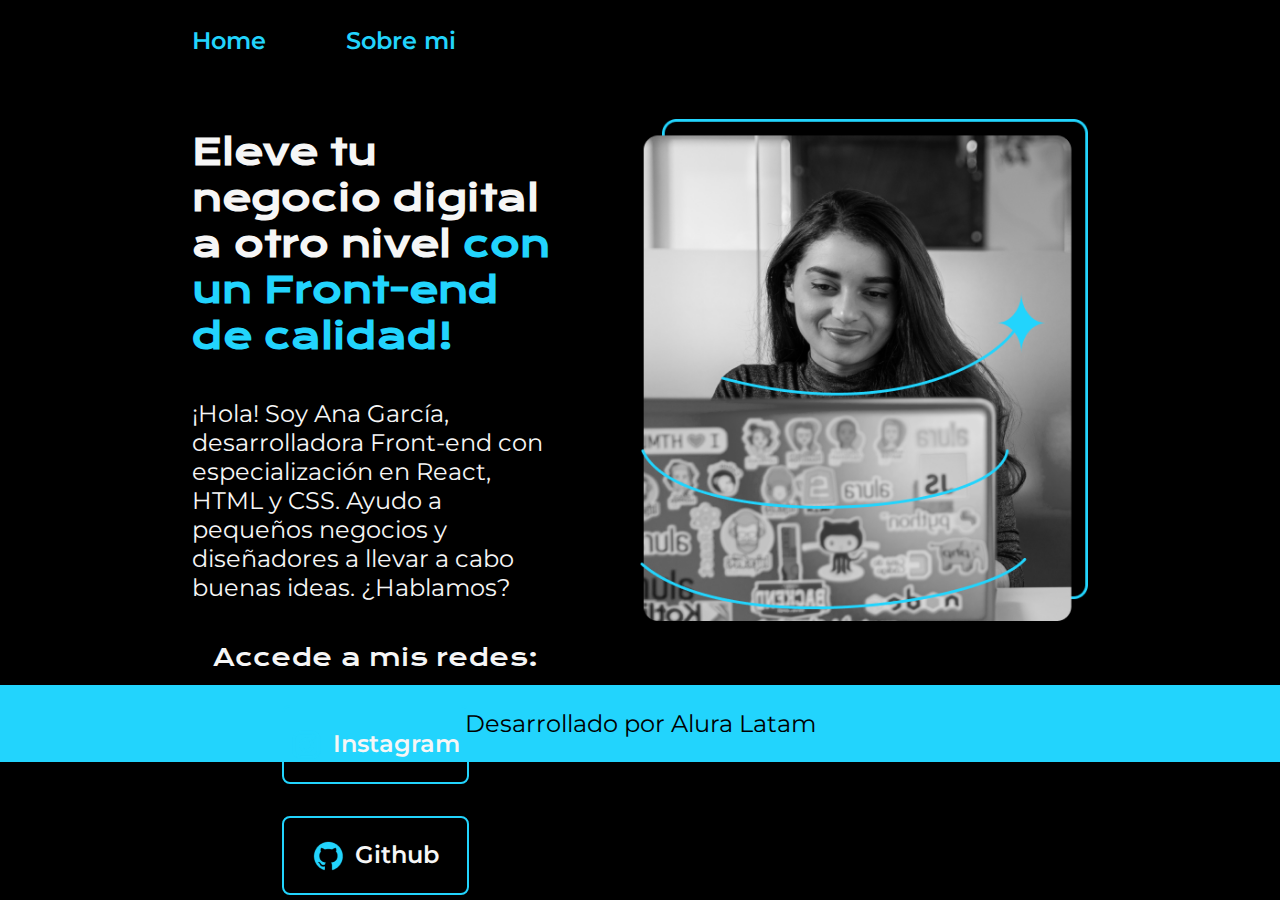
<file: index.html>
<!DOCTYPE html>
<html lang="es-col">
<head>
    <meta charset="UTF-8">
    <meta name="viewport" content="width=device-width, initial-scale=1.0">
    <title>Portafolio</title>
    <link rel="stylesheet" href="./styles/Style.css">
 </head>
<body>
    <header class="header">
        <nav class="header_menu"> 
            <a class="h_m_l" href="index.html">Home</a>
            <a class="h_m_l" href="about.html">Sobre mi</a>
        </nav>
        
    </header>
    <main class="presentacion">
        <section class="presentacion__contenido">
        <h1 class="presentacion__contenido__titulo">
            Eleve tu negocio digital a otro nivel <strong class="titulo"> con un Front-end de calidad!</strong></h1>

        <p class="presentacion__contenido__texto">¡Hola! Soy Ana García, desarrolladora Front-end con especialización en React, HTML y CSS.
            Ayudo a pequeños negocios y diseñadores a llevar a cabo buenas ideas. ¿Hablamos?</p>


        <div class="presentacion__enlaces">
            <h2 class="presentacion__subtitulo">Accede a mis redes:</h2>
            <a class="link" href="https://www.instagram.com/">
                <img src="assets/instagram.png">
        
                Instagram</a>
            <a class="link" href="https://www.github.com/">
                <img src="assets/github.png">
                Github</a>
            
        </div>
        </section>
        <img class="presentacion__imagen" src="assets/Imagem.png" alt="Imagen de Ana García trabajando">
        

    </main>
    
    <footer class="footer">
        <p>Desarrollado por Alura Latam</p>
    </footer>
    
</body>
</html>
</file>
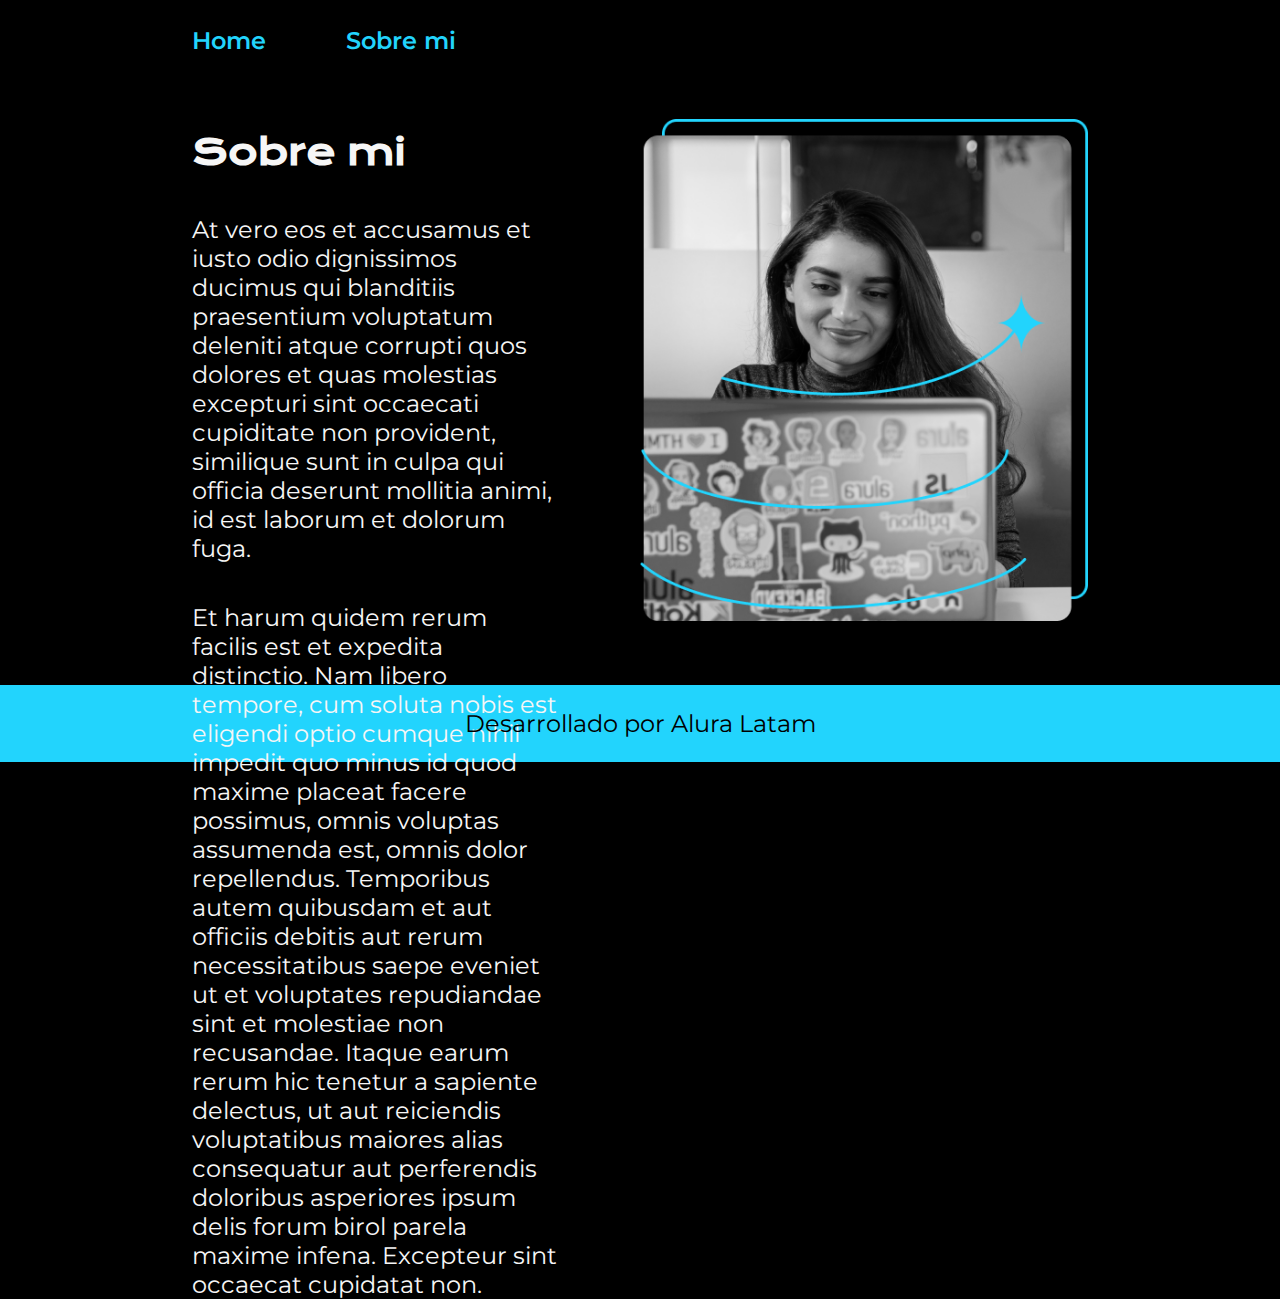
<file: about.html>
<!DOCTYPE html>
<html lang="es-col"
<head>
    <meta charset="UTF-8">
    <meta name="viewport" content="width=device-width, initial-scale=1.0">
    <title>sobre mi</title>
    <link rel="stylesheet" href="/styles/Style.css">
</head>
<body>
    <header class="header">
        <nav class="header_menu"> 
            <a class="h_m_l" href="index.html">Home</a>
            <a class="h_m_l" href="about.html">Sobre mi</a>
        </nav>
    </header>
    <main class="presentacion">
        <section class="presentacion__contenido">
            <h1 class="presentacion__contenido__titulo">Sobre mi</h1>
            <p class="presentacion__contenido__texto">At vero eos et accusamus et iusto odio dignissimos 
                ducimus qui blanditiis praesentium voluptatum deleniti 
                atque corrupti quos dolores et quas molestias excepturi 
                sint occaecati cupiditate non provident, similique sunt 
                in culpa qui officia deserunt mollitia animi, id est
                laborum et dolorum fuga.</p>
            <p class="presentacion__contenido__texto">Et harum quidem rerum facilis est et expedita distinctio. 
                Nam libero tempore, cum soluta nobis est eligendi optio 
                cumque nihil impedit quo minus id quod maxime placeat
                facere possimus, omnis voluptas assumenda est, omnis 
                dolor repellendus. Temporibus autem quibusdam et aut 
                officiis debitis aut rerum necessitatibus saepe eveniet
                ut et voluptates repudiandae sint et molestiae non 
                recusandae. Itaque earum rerum hic tenetur a sapiente 
                delectus, ut aut reiciendis voluptatibus maiores alias 
                consequatur aut perferendis doloribus asperiores ipsum 
                delis forum birol parela maxime infena. Excepteur sint 
                occaecat cupidatat non.</p>
        </section>
        <img class="presentacion__imagen" src="assets/Imagem.png" alt="Foto de Ana Garcia desarrollando un proyecto">
    </main>
    <footer class="footer">
        <p>Desarrollado por Alura Latam</p>
    </footer>
</footer>
</body>
</html>
</file>
<file: styles/Style.css>
@import url('https://fonts.googleapis.com/css2?family=Krona+One&family=Montserrat:ital,wght@0,100..900;1,100..900&display=swap');


:root{
    --color-primario: #000000;
    --color-secundario: #f6f6f6;
    --color-terceario: #22D4FD;
    --color-hover: #272727;

    --fuente-montserrat: "Montserrat", sans-serif;
    --fuente-krona: "Krona One", sans-serif; 
}

*{
    padding: 0%;
    margin: 0%;
    
}

body {
    background-color: var(--color-primario);
    color: var(--color-secundario);
    box-sizing: border-box;
} 

.header{
padding: 2% 0% 0% 15%;

}
.header_menu{
    display: flex;
    gap: 80px;

}
.h_m_l{
   
    font-family: var(--fuente-montserrat);
    font-size: 24px;
    font-weight: 600;
    color:var(--color-terceario);
    text-decoration: none;
}




.titulo {
    color: var(--color-terceario);
}

.presentacion {
    padding: 5% 10%;
    display: flex;
    align-items: center;
    padding: 5% 15%;
    justify-content: space-between;
    gap: 82px;
}

.presentacion__contenido {
    width: 50%;
    height: 482px;
    display: flex;
    flex-direction: column;
    gap: 40px;
}

.presentacion__contenido__titulo{
    font-size: 36px;
    font-family: var(--fuente-krona)
}

.presentacion__contenido__texto {
    font-size: 24px;
    font-family: var(--fuente-montserrat);
}

.presentacion__enlaces {
    display: flex;
    justify-content: space-between;
    flex-direction: column;
    align-items: center;
    gap: 32px;

}

.presentacion__subtitulo {
    font-family: var(--fuente-krona);
    font-size: 24px;
    font-weight: 400;

}

.link{
    width: 50%;
    text-align: center;
    padding: 21.5px 0;
    border-radius: 8px;
    font-family: var(--fuente-montserrat);
    font-size: 24px;
    font-weight: 600;
    text-decoration: none;
    color: #f6f6f6;
    border: 2px solid var(--color-terceario);
    display: flex;
    justify-content: center;
    gap: 10px;
}

.link:hover{
    background-color: var(--color-hover);
}

.presentacion__imagen{
    width: 50%;
}

.footer {
    
      background-color: var(--color-terceario);
      padding: 24px;
      color: var(--color-primario);
      text-align: center;
      font-family: var(--fuente-montserrat);
      font-size: 1.5rem;
      font-weight: 400;
}


@media (max-width:1200px){

.header{
    padding: 10%;
}
.header_menu{
    justify-content: center;
}
    .presentacion{
    flex-direction: column-reverse;
    padding: 5%;
}

.presentacion__contenido{
    width: auto;
}
}
</file>
